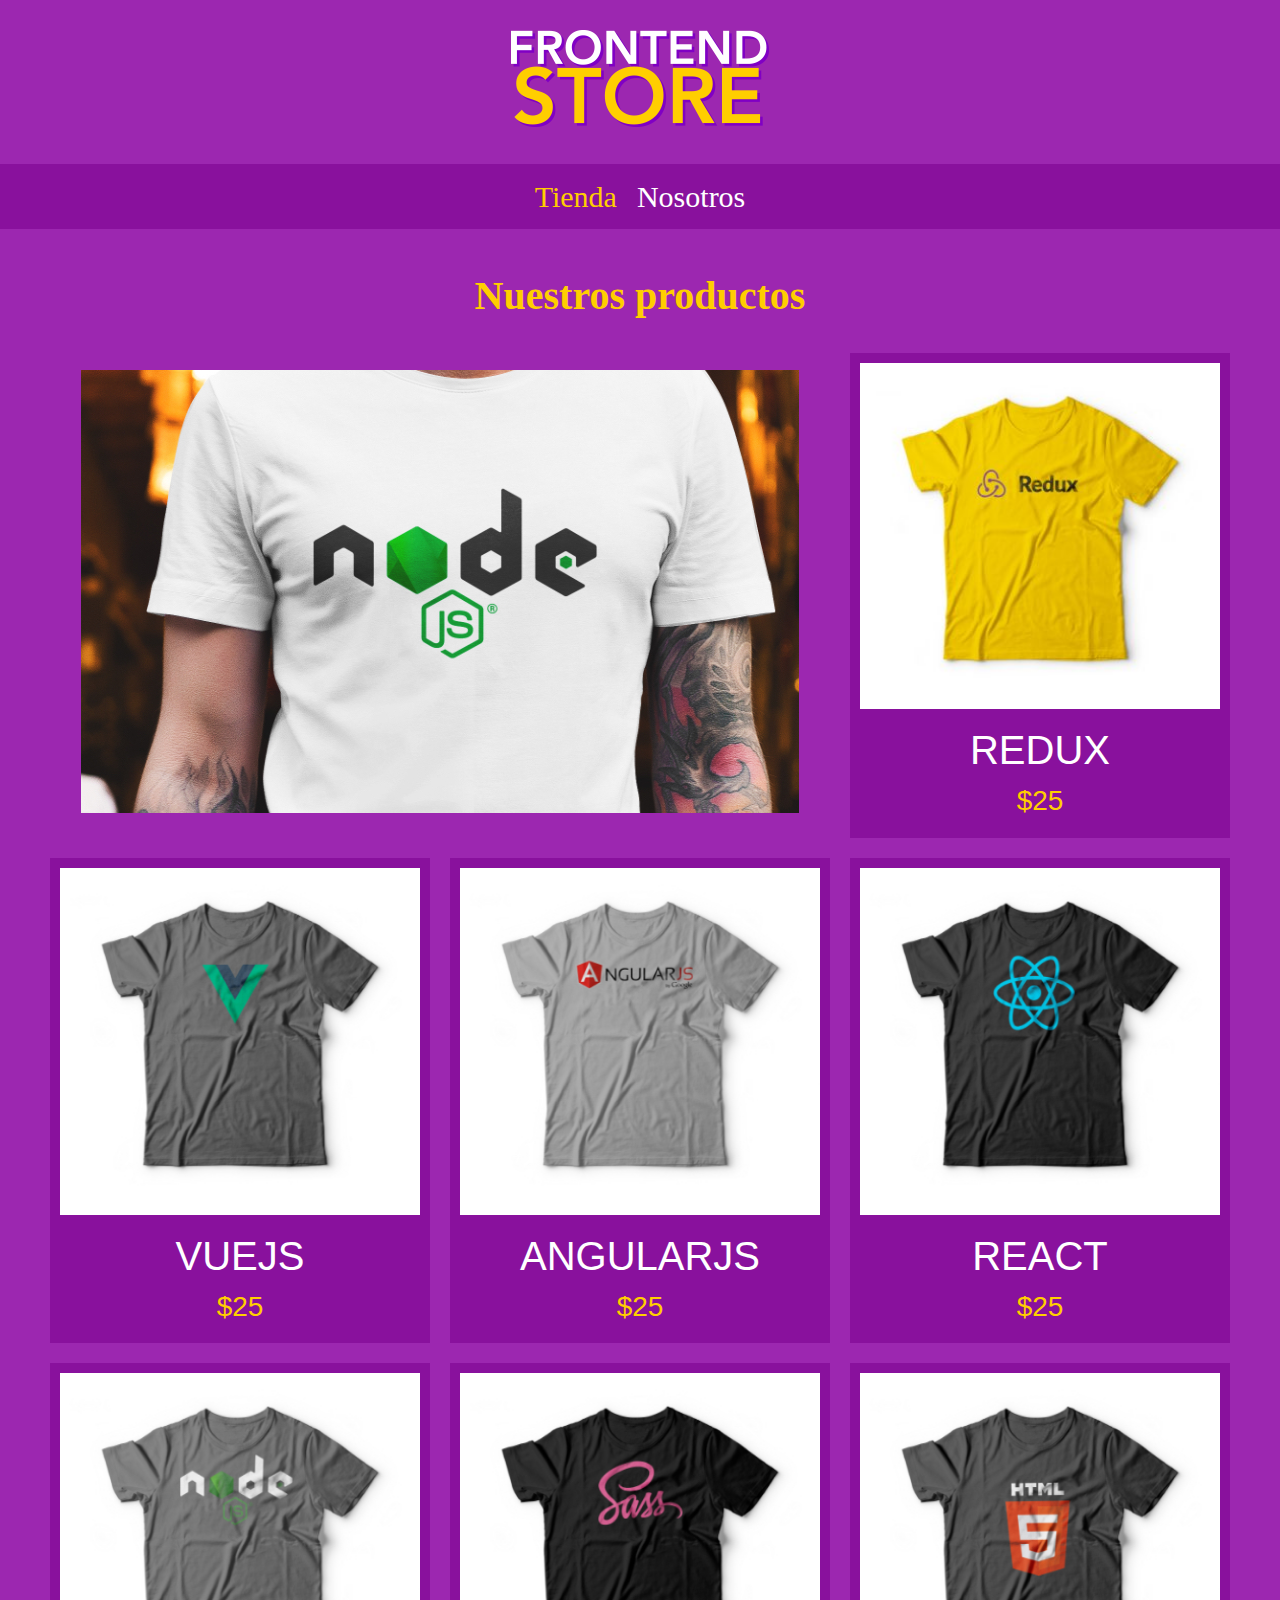
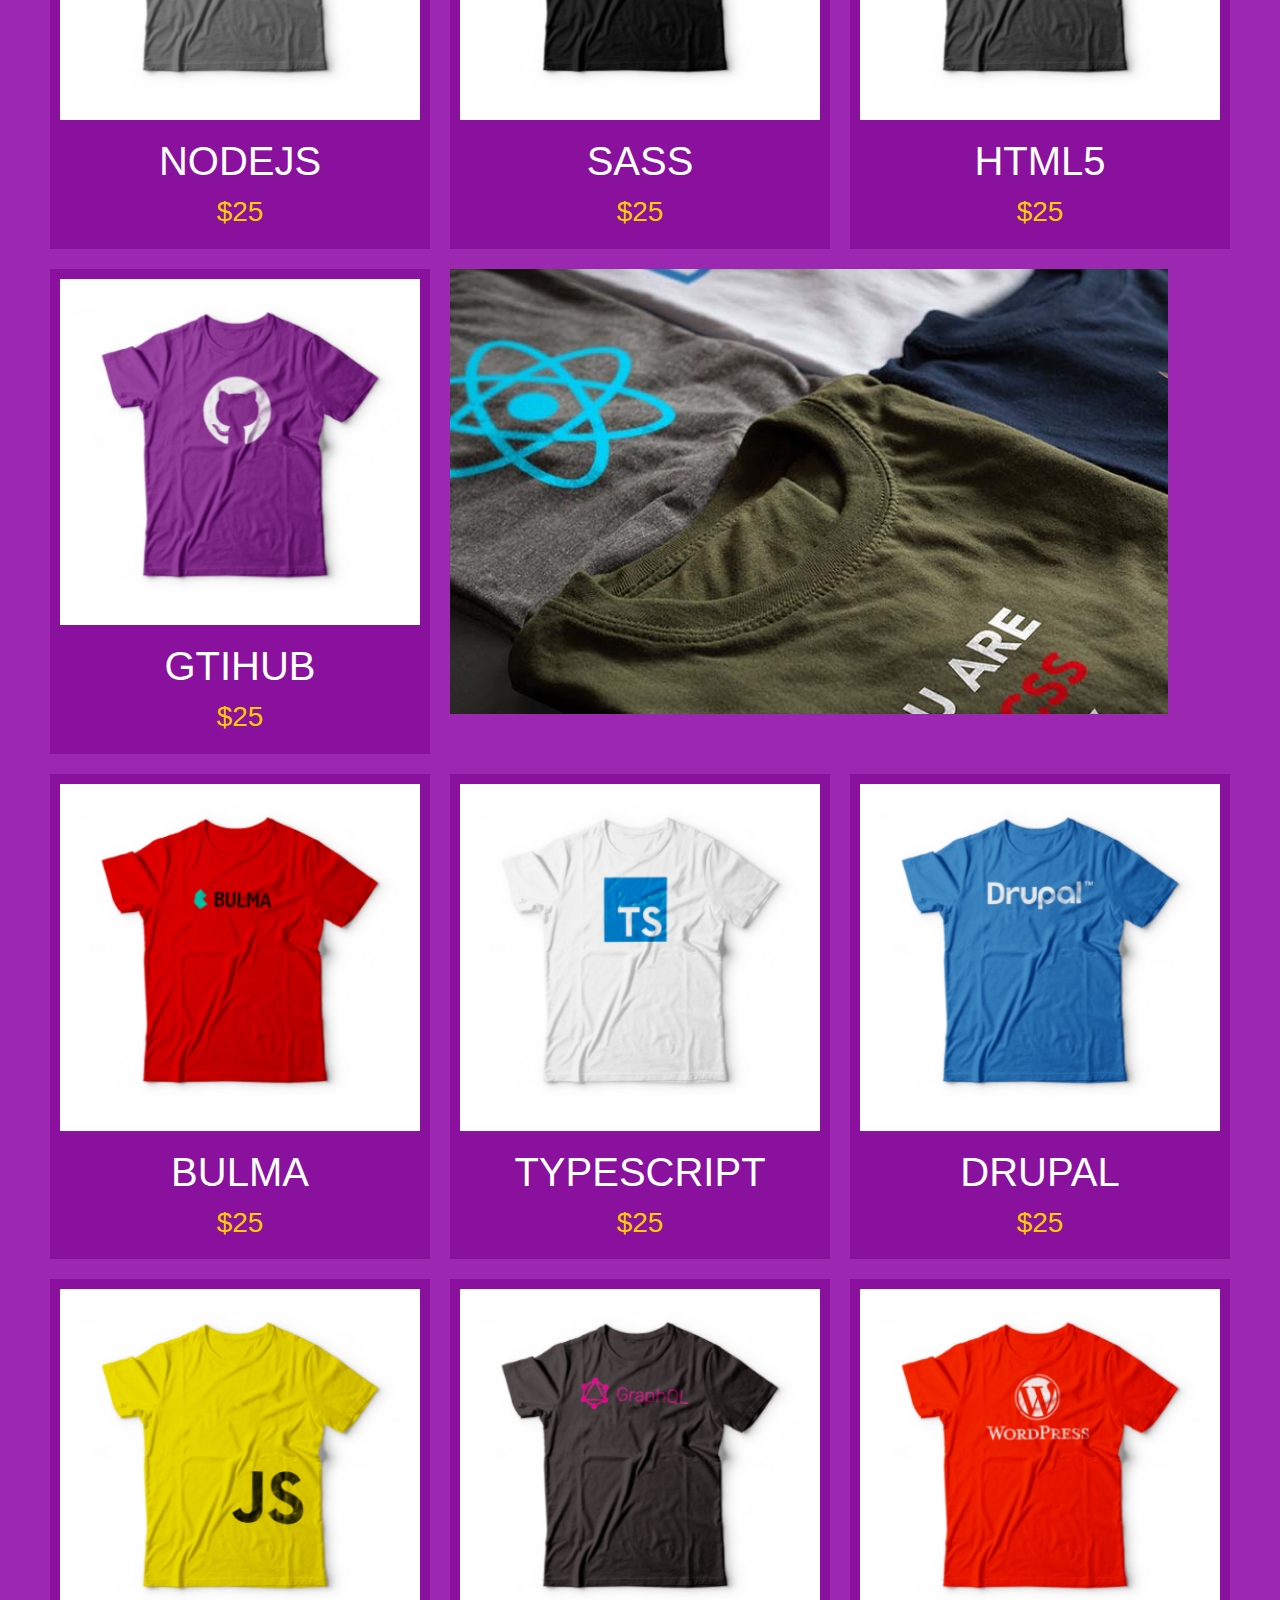
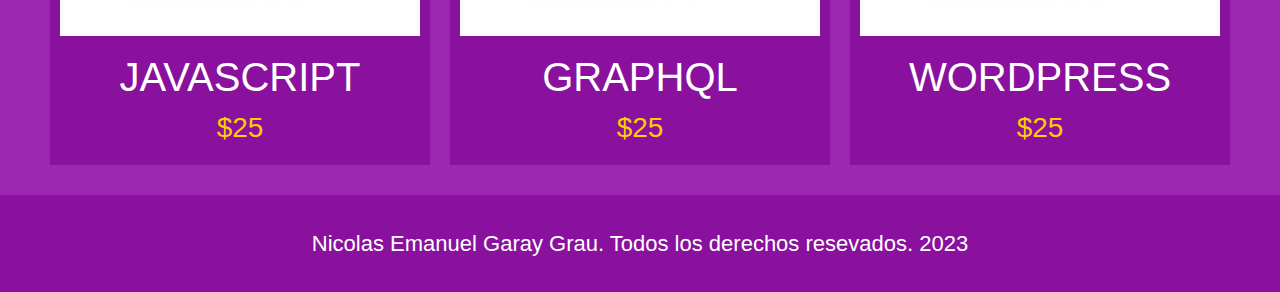
<file: index.html>
<!DOCTYPE html>
<html lang="en">
<head>
    <meta charset="UTF-8">
    <meta http-equiv="X-UA-Compatible" content="IE=edge">
    <meta name="viewport" content="width=device-width, initial-scale=1.0">
    <link rel="stylesheet" href="css/normalize.css">
    <link rel="stylesheet" href="css/style.css">
    <title>Proyecto WEB 2</title>
</head>
<body>
    <header class="header">
        <a href="index.html">
            <img class="header__logo" src="img/logo.png" alt="Logotipo"></img>
        </a>

    </header>


    <nav class="navegacion">

        <a class="navegacion__enlace navegacion__enlace--activo" href="index.html">Tienda</a>      
        <a class="navegacion__enlace" href="Nosotros.html">Nosotros</a>

    </nav>

    <main class="contenedor">

        <h1>Nuestros productos</h1>

        <div class="grid">

            <div class="producto">
                <a href="Producto.html">
                    <img class="producto__imagen" src="img/4.jpg" alt="imagen remera">
                    
                    <div class="producto__informacion">
                        <p class="producto__nombre">REDUX</p>
                        <p class="producto__precio">$25</p>
                    </div>
                </a>

            </div> <!---.producto--->

            <div class="producto">
                <a href="Producto.html">
                    <img class="producto__imagen" src="img/1.jpg" alt="imagen remera">
                    
                    <div class="producto__informacion">
                        <p class="producto__nombre">VUEJS</p>
                        <p class="producto__precio">$25</p>
                    </div>
                </a>

            </div> <!---.producto--->


            <div class="producto">
                <a href="Producto.html">
                    <img class="producto__imagen" src="img/2.jpg" alt="imagen remera">
                    
                    <div class="producto__informacion">
                        <p class="producto__nombre">ANGULARJS</p>
                        <p class="producto__precio">$25</p>
                    </div>
                </a>

            </div> <!---.producto--->

 
            <div class="producto">
                <a href="Producto.html">
                    <img class="producto__imagen" src="img/3.jpg" alt="imagen remera">
                    
                    <div class="producto__informacion">
                        <p class="producto__nombre">REACT</p>
                        <p class="producto__precio">$25</p>
                    </div>
                </a>

            </div> <!---.producto--->


            <div class="producto">
                <a href="Producto.html">
                    <img class="producto__imagen" src="img/5.jpg" alt="imagen remera">
                    
                    <div class="producto__informacion">
                        <p class="producto__nombre">NODEJS</p>
                        <p class="producto__precio">$25</p>
                    </div>
                </a>

            </div> <!---.producto--->


            <div class="producto">
                <a href="Producto.html">
                    <img class="producto__imagen" src="img/6.jpg" alt="imagen remera">
                    
                    <div class="producto__informacion">
                        <p class="producto__nombre">SASS</p>
                        <p class="producto__precio">$25</p>
                    </div>
                </a>

            </div> <!---.producto--->


            <div class="producto">
                <a href="Producto.html">
                    <img class="producto__imagen" src="img/7.jpg" alt="imagen remera">
                    
                    <div class="producto__informacion">
                        <p class="producto__nombre">HTML5</p>
                        <p class="producto__precio">$25</p>
                    </div>
                </a>

            </div> <!---.producto--->


            <div class="producto">
                <a href="Producto.html">
                    <img class="producto__imagen" src="img/8.jpg" alt="imagen remera">
                    
                    <div class="producto__informacion">
                        <p class="producto__nombre">GTIHUB</p>
                        <p class="producto__precio">$25</p>
                    </div>
                </a>

            </div> <!---.producto--->


            <div class="producto">
                <a href="Producto.html">
                    <img class="producto__imagen" src="img/9.jpg" alt="imagen remera">
                    
                    <div class="producto__informacion">
                        <p class="producto__nombre">BULMA</p>
                        <p class="producto__precio">$25</p>
                    </div>
                </a>

            </div> <!---.producto--->


            <div class="producto">
                <a href="Producto.html">
                    <img class="producto__imagen" src="img/10.jpg" alt="imagen remera">
                    
                    <div class="producto__informacion">
                        <p class="producto__nombre">TYPESCRIPT</p>
                        <p class="producto__precio">$25</p>
                    </div>
                </a>

            </div> <!---.producto--->


            <div class="producto">
                <a href="Producto.html">
                    <img class="producto__imagen" src="img/11.jpg" alt="imagen remera">
                    
                    <div class="producto__informacion">
                        <p class="producto__nombre">DRUPAL</p>
                        <p class="producto__precio">$25</p>
                    </div>
                </a>

            </div> <!---.producto--->


            <div class="producto">
                <a href="Producto.html">
                    <img class="producto__imagen" src="img/12.jpg" alt="imagen remera">
                    
                    <div class="producto__informacion">
                        <p class="producto__nombre">JAVASCRIPT</p>
                        <p class="producto__precio">$25</p>
                    </div>
                </a>

            </div> <!---.producto--->

            <div class="producto">
                <a href="Producto.html">
                    <img class="producto__imagen" src="img/13.jpg" alt="imagen remera">
                    
                    <div class="producto__informacion">
                        <p class="producto__nombre">GRAPHQL</p>
                        <p class="producto__precio">$25</p>
                    </div>
                </a>

            </div> <!---.producto--->

            <div class="producto">
                <a href="Producto.html">
                    <img class="producto__imagen" src="img/14.jpg" alt="imagen remera">
                    
                    <div class="producto__informacion">
                        <p class="producto__nombre">WORDPRESS</p>
                        <p class="producto__precio">$25</p>
                    </div>
                </a>

            </div> <!---.producto--->


            <div class="grafico grafico--remeras">
                <img src="img/grafico1.jpg" alt="imagen grafico">
            </div>

            <div class="grafico grafico--node">
                <img src="img/grafico2.jpg" alt="imagen grafico">
            </div>
            
        </div>
    </main>


    <footer class="footer">
        <p class="footer__texto">Nicolas Emanuel Garay Grau. Todos los derechos resevados. 2023</p>

    </footer>
</body>
</html>
</file>
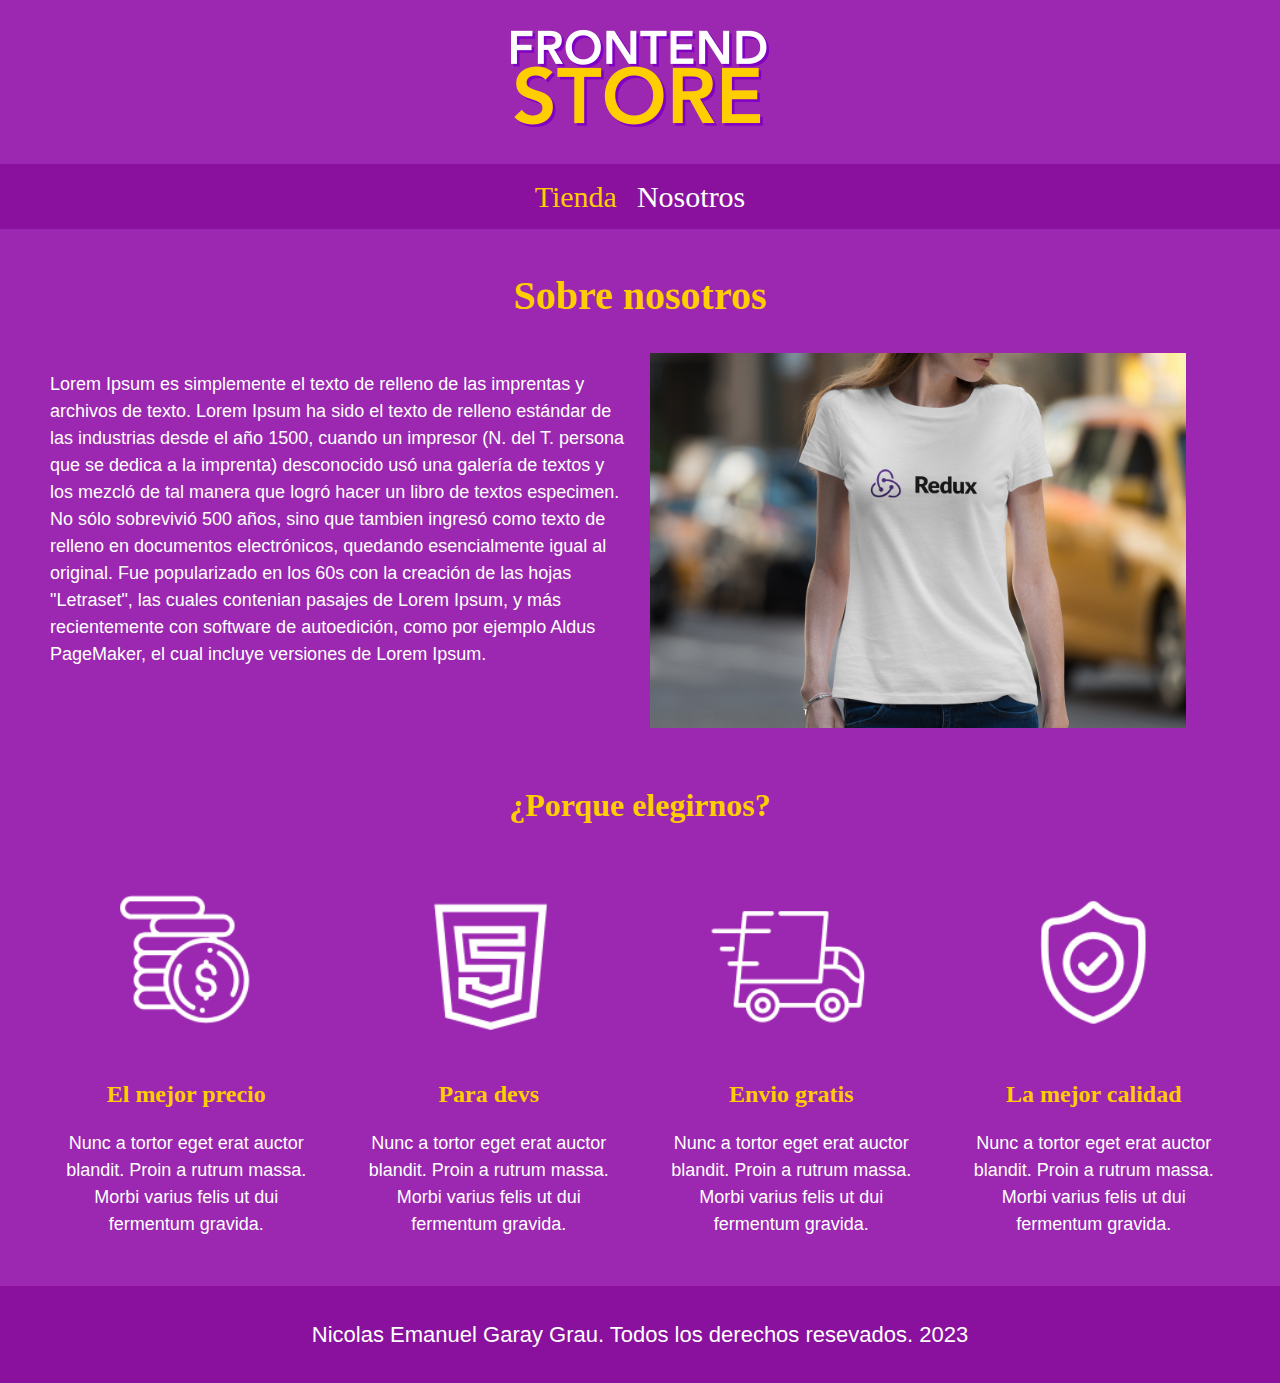
<file: Nosotros.html>
<!DOCTYPE html>
<html lang="en">
<head>
    <meta charset="UTF-8">
    <meta http-equiv="X-UA-Compatible" content="IE=edge">
    <meta name="viewport" content="width=device-width, initial-scale=1.0">
    <link rel="stylesheet" href="css/normalize.css">
    <link rel="stylesheet" href="css/style.css">
    <title>Proyecto WEB 2</title>
</head>
<body>
    <header class="header">
        <a href="index.html">
            <img class="header__logo" src="img/logo.png" alt="Logotipo"></img>
        </a>

    </header>


    <nav class="navegacion">

        <a class="navegacion__enlace navegacion__enlace--activo" href="index.html">Tienda</a>
        
        <a class="navegacion__enlace" href="Nosotros.html">Nosotros</a>

    </nav>

    <main class="contenedor">

        <h1>Sobre nosotros</h1>
        <div class="nosotros">
            <div class="nosotros__contenido">
                <p>Lorem Ipsum es simplemente el texto de relleno de las imprentas y archivos de texto. Lorem Ipsum ha sido el texto de relleno estándar de las industrias desde el año 1500, cuando un impresor (N. del T. persona que se dedica a la imprenta) desconocido usó una galería de textos y los mezcló de tal manera que logró hacer un libro de textos especimen. No sólo sobrevivió 500 años, sino que tambien ingresó como texto de relleno en documentos electrónicos, quedando esencialmente igual al original. Fue popularizado en los 60s con la creación de las hojas "Letraset", las cuales contenian pasajes de Lorem Ipsum, y más recientemente con software de autoedición, como por ejemplo Aldus PageMaker, el cual incluye versiones de Lorem Ipsum.</p>
            </div>
            <div class="nosotros__imagen"><img src="img/nosotros.jpg" alt="imagen nosotros"></div>
        </div>

    </main>

    <section class="contenedor elegir">
        <h2>¿Porque elegirnos?</h2>
            <div class="bloques">
                <div class="bloque">
                    <img class="bloque__imagen" src="img/icono_1.png" alt="">
                    <h3 class="bloque__titulo">El mejor precio</h3>
                    <p>Nunc a tortor eget erat auctor blandit. Proin a rutrum massa. Morbi varius felis ut dui fermentum gravida. </p>
                </div>
                <div class="bloque">
                    <img class="bloque__imagen" src="img/icono_2.png" alt="">
                    <h3 class="bloque__titulo">Para devs</h3>
                    <p>Nunc a tortor eget erat auctor blandit. Proin a rutrum massa. Morbi varius felis ut dui fermentum gravida. </p>
                </div>
                <div class="bloque">
                    <img class="bloque__imagen" src="img/icono_3.png" alt="">
                    <h3 class="bloque__titulo">Envio gratis</h3>
                    <p>Nunc a tortor eget erat auctor blandit. Proin a rutrum massa. Morbi varius felis ut dui fermentum gravida. </p>
                </div>
                <div class="bloque">
                    <img class="bloque__imagen" src="img/icono_4.png" alt="">
                    <h3 class="bloque__titulo">La mejor calidad</h3>
                    <p>Nunc a tortor eget erat auctor blandit. Proin a rutrum massa. Morbi varius felis ut dui fermentum gravida. </p>
                </div>
            </div>
    </section>


    <footer class="footer">
        <p class="footer__texto">Nicolas Emanuel Garay Grau. Todos los derechos resevados. 2023</p>

    </footer>
</body>
</html>
</file>
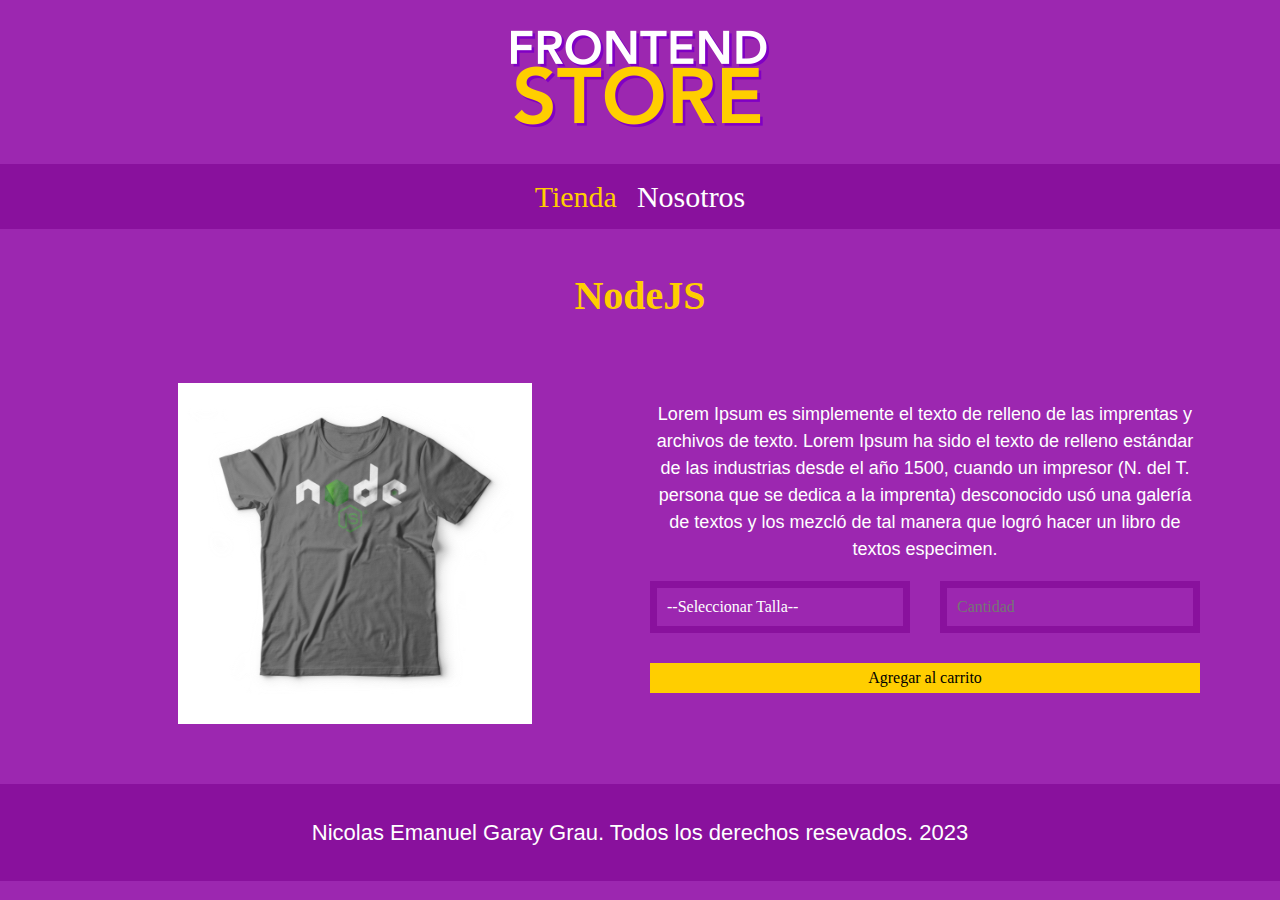
<file: Producto.html>
<!DOCTYPE html>
<html lang="en">
<head>
    <meta charset="UTF-8">
    <meta http-equiv="X-UA-Compatible" content="IE=edge">
    <meta name="viewport" content="width=device-width, initial-scale=1.0">
    <link rel="stylesheet" href="css/normalize.css">
    <link rel="stylesheet" href="css/style.css">
    <title>Proyecto WEB 2</title>
</head>
<body>
    <header class="header">
        <a href="index.html">
            <img class="header__logo" src="img/logo.png" alt="Logotipo"></img>
        </a>

    </header>


    <nav class="navegacion">

        <a class="navegacion__enlace navegacion__enlace--activo" href="index.html">Tienda</a>
        
        <a class="navegacion__enlace" href="Nosotros.html">Nosotros</a>

    </nav>

    <main class="contenedor">

        <h1>NodeJS</h1>

        <div class="remera">
            <img class="remera__imagen" src="img/5.jpg" alt="Imagen remera">
            
            <div class="remera__info">
                <p>Lorem Ipsum es simplemente el texto de relleno de las imprentas y archivos de texto. Lorem Ipsum ha sido el texto de relleno estándar de las industrias desde el año 1500, cuando un impresor (N. del T. persona que se dedica a la imprenta) desconocido usó una galería de textos y los mezcló de tal manera que logró hacer un libro de textos especimen.</p>
                
                <form class="remera__formulario" action="">
                    <select class="remera__detalle" name="" id="">
                        <option disabled selected>--Seleccionar Talla--</option>
                        <option>Chica</option>
                        <option>Mediana</option>
                        <option>Grande</option>
                    </select> 
                    <input class="remera__detalle" type="number" placeholder="Cantidad" min="1" max="10">
                    <input class="remera__boton" type="submit" value="Agregar al carrito">
                </form>
                
            </div>
        </div>
       
    </main>


    <footer class="footer">
        <p class="footer__texto">Nicolas Emanuel Garay Grau. Todos los derechos resevados. 2023</p>

    </footer>
</body>
</html>
</file>
<file: css/style.css>
:root {

    --primario: #9C27B0;
    --primarioOscuro: #89119D;
    --secundario: #FFCE00;
    --secundarioOscuro: rgb(233,287,2);
    --blanco: #FFF;
    --negro: #000;


}

html {

    box-sizing: border-box;
    font-size: 62.5%;

}

*, *:before, *:after {

    box-sizing: inherit;
}

/* -------globales----- */

body {
    background-color:  var(--primario);
    font-size: 1.6rem;
    line-height: 1.5;
}


p {
    font-size: 1.8rem ;
    font-family: Arial, Helvetica, sans-serif;
    color: var(--blanco)
}

a {
    text-decoration: none;
    color: var(--blanco);
}

img {max-width: 100%;}

.contenedor {
    max-width: 120rem;
    margin: 0 auto;
}

h1,h2,h3 {
    text-align: center;
    color: var(--secundario);
}

h1 {font-size: 4rem;}

h2 {font-size: 3.2rem;}

h3 {font-size: 2.4rem;}



/* -------Header ------ */



.header {

    display: flex;
    justify-content: center;

}

.header__logo {
    
    margin: 3rem 0;
}



/* -------- Footer -------- */



.footer {
    background-color: var(--primarioOscuro);
    margin-top: 2rem;
    padding: 1rem;

}

.footer__texto {
    text-align: center;
    font-size: 2.2rem;
}



/* -------- Navegacion ------ */



.navegacion {
    background-color: var(--primarioOscuro);
    padding: 1rem 0;
    display: flex;
    justify-content: center;
    gap: 2rem;

}

.navegacion__enlace {
    font-size: 3rem;
    
}

.navegacion__enlace--activo, .navegacion__enlace:hover {
    color:var(--secundario)

}



/* -------- Contenedor --------- */



.contenedor {
    padding: 1rem;
    display: grid;
    grid-template-columns: 3;
    grid-template-rows: 6;
  

}


.producto {
   
    background-color: var(--primarioOscuro);
    padding: 1rem;
}

.producto__imagen {
    width: 100%;
}

.producto__nombre {
    font-size: 4rem;
}

.producto__precio {
    font-size: 2.8rem;
    color: var(--secundario);
}

.producto__nombre, .producto__precio {
    margin: 1rem 0;
    text-align: center;
    line-height: 1.2;
}

/*---------Grid---------*/

.grid {
    display: grid;
    grid-template-columns: repeat(2, 1fr);
    gap: 2rem;

}

@media (min-width: 768px) {
    .grid {
        display: grid;
        grid-template-columns: repeat(3, 1fr); 
    }
     
}


/*-------- Graficos-------*/


.grafico {
    min-height: 30rem;
    background-size: cover;
    grid-column: 1/3;
}

.grafico--node{
    grid-row: 1;
    
}

.grafico--remeras{
   grid-row: 4;

}


@media (min-width: 768px) {
     .grafico--remeras {
        grid-column: 2/4;
        grid-row: 4;
        
     }

     .grafico--node{
        grid-column: 1/3;
        grid-row: 1;
        margin: auto;
        
    }
}


/*------- Nosotros --------*/

.nosotros {
    display: grid;
    grid-template-columns: 1fr;
    gap: 2rem;
}

.nosotros__imagen {
    grid-row: 1;
    margin: auto;
}


@media (min-width: 768px) {
    .nosotros {
        grid-template-columns: repeat(2, 1fr);
    }

    .nosotros__contenido {
        grid-column: 1;
    }
        
    .nosotros__imagen {
        grid-column: 2;
        width: 100%;
    }
}


/*------- Bloques ------*/


.bloques {
    display: grid;
    grid-template-columns: repeat(2, 1fr);
    text-align: center;
    gap: 3rem;
}

.bloque {
    text-align: center;
}

.bloque__titulo {
    margin: 0;
}



@media (min-width: 768px) {
    
    .bloques {
        grid-template-columns: repeat(4, 1fr);
    }

    .bloque__imagen {
        width: 100%; 
    }
}


/* ----------- Producto --------- */

.remera {
    display: grid;
    gap: 2rem;
    text-align: center;
    padding: 3rem;
}

.remera__imagen {
    margin: auto;
}

.remera__imagen:hover {
    width: 200%;
}


@media (min-width: 768px) {
    
    .remera {
    grid-template-columns: repeat(2,1fr);
    }
        
    .remera__imagen {
        grid-column: 1;
    }

    .remera__info {
        grid-column: 2;
    }

}


.remera__formulario {
    display: grid;
    grid-template-columns: repeat(2, 1fr);
    gap: 3rem;
}

.remera__detalle {
    background-color: transparent;
    color: var(--blanco);
    border: .7rem solid var(--primarioOscuro);
    padding: 1rem;
    appearance: none;

}

.remera__boton {
    background-color: var(--secundario);
    color: var(--negro);
    border-style: none;
    height: 3rem;
    transition: background-color .3s ease;
    grid-column: 1/3;
    
}

.remera__boton:hover {
    cursor: pointer;
    background-color: var(--secundarioOscuro);
}
</file>
